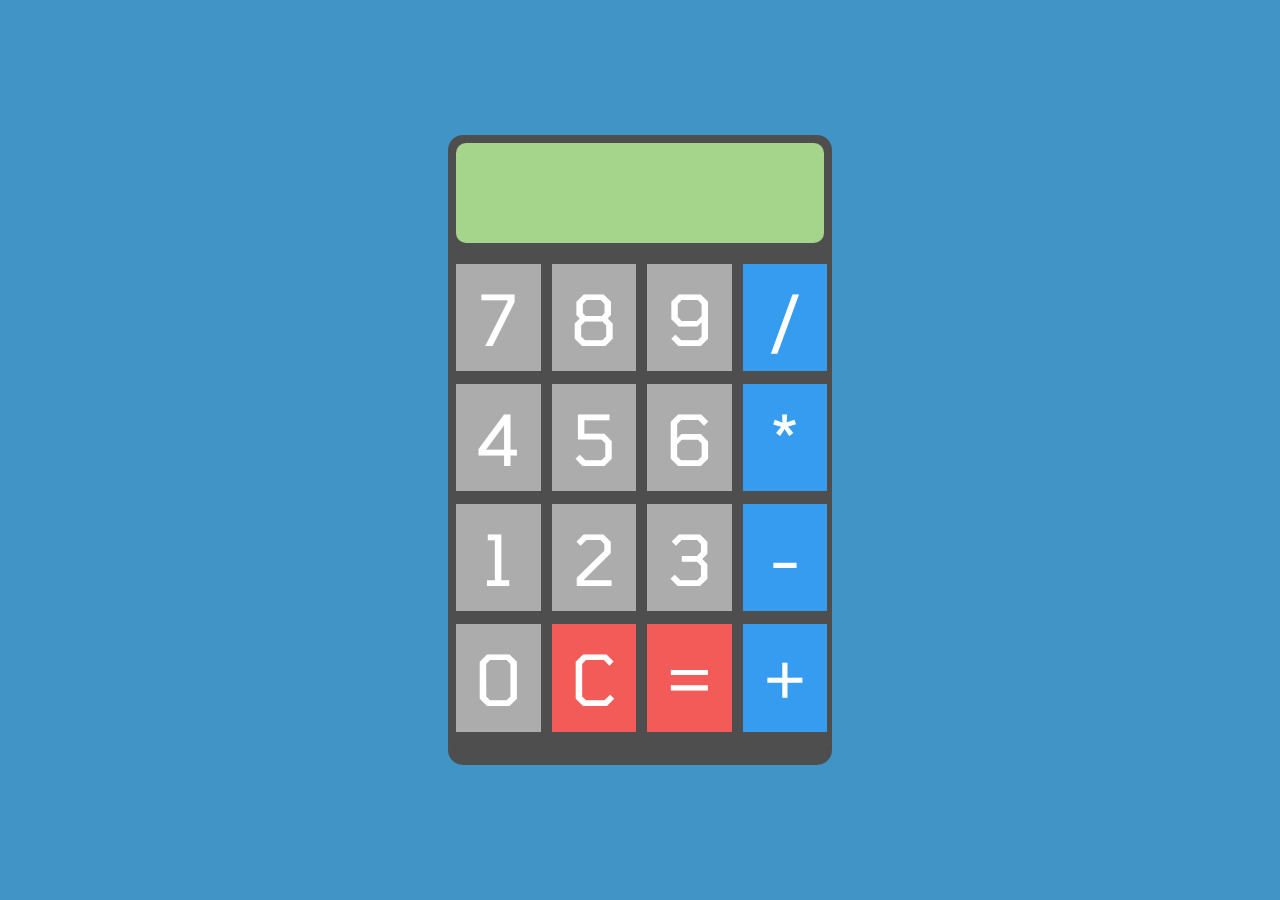
<file: calc/calc.html>
<!DOCTYPE html>
<html lang="">

<head>
    <meta charset="utf-8">
    <meta http-equiv="X-UA-Compatible" content="IE=edge">
    <meta name="viewport" content="width=device-width, initial-scale=1">
    <title>Title Page</title>

    <!-- Bootstrap CSS -->
    <link href="https://maxcdn.bootstrapcdn.com/bootstrap/3.3.7/css/bootstrap.min.css" rel="stylesheet">
    <link href="https://fonts.googleapis.com/css?family=Tomorrow&display=swap" rel="stylesheet">
    <!-- HTML5 Shim and Respond.js IE8 support of HTML5 elements and media queries -->
    <!-- WARNING: Respond.js doesn't work if you view the page via file:// -->
    <!--[if lt IE 9]>
            <script src="https://oss.maxcdn.com/libs/html5shiv/3.7.3/html5shiv.js"></script>
            <script src="https://oss.maxcdn.com/libs/respond.js/1.4.2/respond.min.js"></script>
        <![endif]-->

    <style>
        * {
            margin: 0;
            padding: 0;
            border: 0;
        }

        html,
        body {
            font-family: 'Tomorrow', sans-serif;
            position: relative;
            width: 100%;
            height: 100%;
        }

        body {

            background-color: #4094c6;

        }

        div {
            position: absolute;
            width: 30%;
            height: 70%;
            top: 15%;
            left: 35%;
            background-color: #4e4e4e;
            border-radius: 15px;
        }

        input {
            width: 96%;
            height: 16%;
            margin-top: 3%;
            margin: 2%;
            background-color: #a5d58a;
            border-radius: 10px;
            font-size: 6em;
            text-align: right;
            color: #464646;
            padding-right: 15px;
        }

        button {
            width: 22%;
            height: 17%;
            margin-top: 13px;
            margin-left: 2.1%;
            color: white;
            background: #acacac;
            font-size: 5em;
        }

        .blue {
            background-color: #359cf0;
        }

        .red {
            background-color: #f25b57;
        }

        .clear {
            background-color: #f25b57;
        }
    </style>
</head>

<body>
    <div class="cal" id="cal">
        <input type="text" value="">
        <button type="button" class="gray" value="7" onclick="operation(value)">7</button>
        <button type="button" class="gray" value="8" onclick="operation(value)">8</button>
        <button type="button" class="gray" value="9" onclick="operation(value)">9</button>
        <button type="button" class="blue" value="/" onclick="operation(value)">/</button>
        <button type="button" class="gray" value="4" onclick="operation(value)">4</button>
        <button type="button" class="gray" value="5" onclick="operation(value)">5</button>
        <button type="button" class="gray" value="6" onclick="operation(value)">6</button>
        <button type="button" class="blue" value="*" onclick="operation(value)">*</button>
        <button type="button" class="gray" value="1" onclick="operation(value)">1</button>
        <button type="button" class="gray" value="2" onclick="operation(value)">2</button>
        <button type="button" class="gray" value="3" onclick="operation(value)">3</button>
        <button type="button" class="blue" value="-" onclick="operation(value)">-</button>
        <button type="button" class="gray" value="0" onclick="operation(value)">0</button>
        <button type="button" class="clear" value="clear" onclick="c()">C</button>
        <button type="button" class="red" value="=" onclick="valueOut()">=</button>
        <button type="button" class="blue" value="+" onclick="operation(value)">+</button>
    </div>


    <script src="calc.js"></script>
</body>

</html>
</file>
